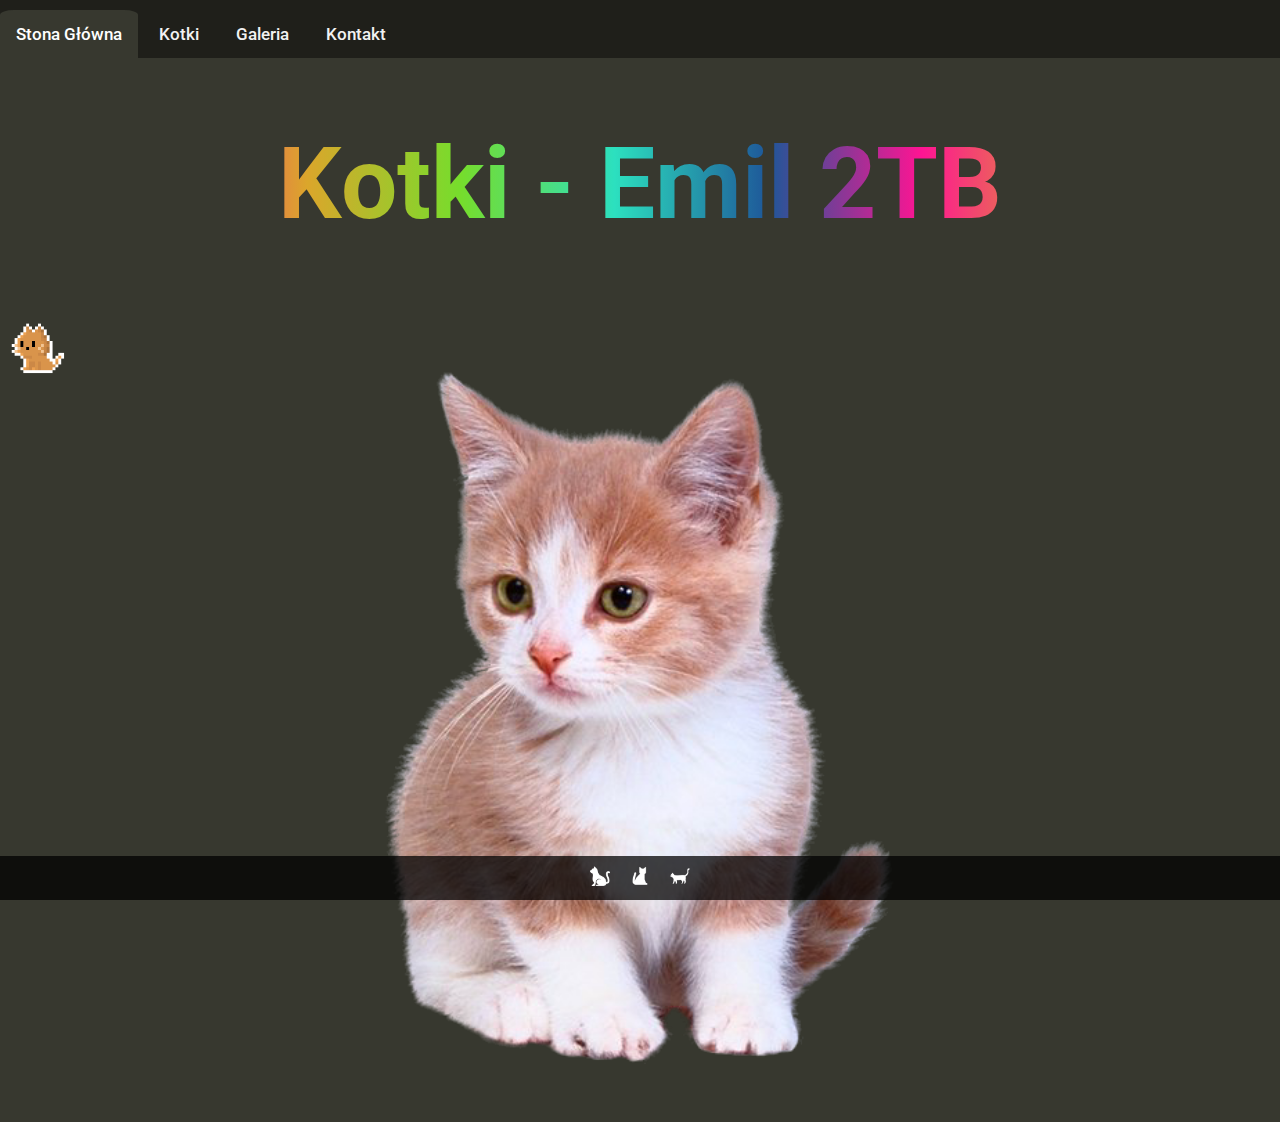
<file: index.html>
<!DOCTYPE html>
<html lang="pl">
<head>
    <meta charset="UTF-8">
    <meta name="viewport" content="width=device-width, initial-scale=1.0">
    <title>Strona Emil IITB</title>
    <link rel="stylesheet" href="index.css">
    <link rel="stylesheet" href="global.css">
</head>
<body>
    <div class="menu">
        <a class="active" href="index.html">Stona Główna</a>
        <a href="kotki.html">Kotki</a>
        <a href="galeria.html">Galeria</a>
        <a href="kontakt.html">Kontakt</a>
    </div>

    <div class="title">
        <h1>Kotki - Emil 2TB</h1>
    </div>

    <div class="mainimg">
        <img src="assets/kicia2.png" style="height: 800px;">
    </div>

    <img id="cursor" src="assets/kursor.gif" alt="Cursor GIF" style="height:70px"> <!-- Add the cursor GIF here -->

    <script>
        const cursor = document.getElementById("cursor");

        document.body.addEventListener("mousemove", (e) => {
            cursor.style.left = e.clientX - cursor.width / 2 + "px";
            cursor.style.top = e.clientY - cursor.height / 2 + "px";
        });
    </script>
    
<footer>
    <div class="footer-icons">
        <a href="https://www.youtube.com/watch?v=y0sF5xhGreA" target="_blank">
            <img src="assets/ikona1.png" alt="Icon 1"style="height: 20px;">
        </a>
        <a href="https://www.youtube.com/watch?v=co47u19cbds" target="_blank">
            <img src="assets/ikona2.png" alt="Icon 2"style="height: 20px;">
        </a>
        <a href="https://www.youtube.com/watch?v=A2lr7C8PKbo" target="_blank">
            <img src="assets/ikona3.png" alt="Icon 3" style="height: 20px;">
        </a>
    </div>
  </footer>
</body>
</html>
</file>
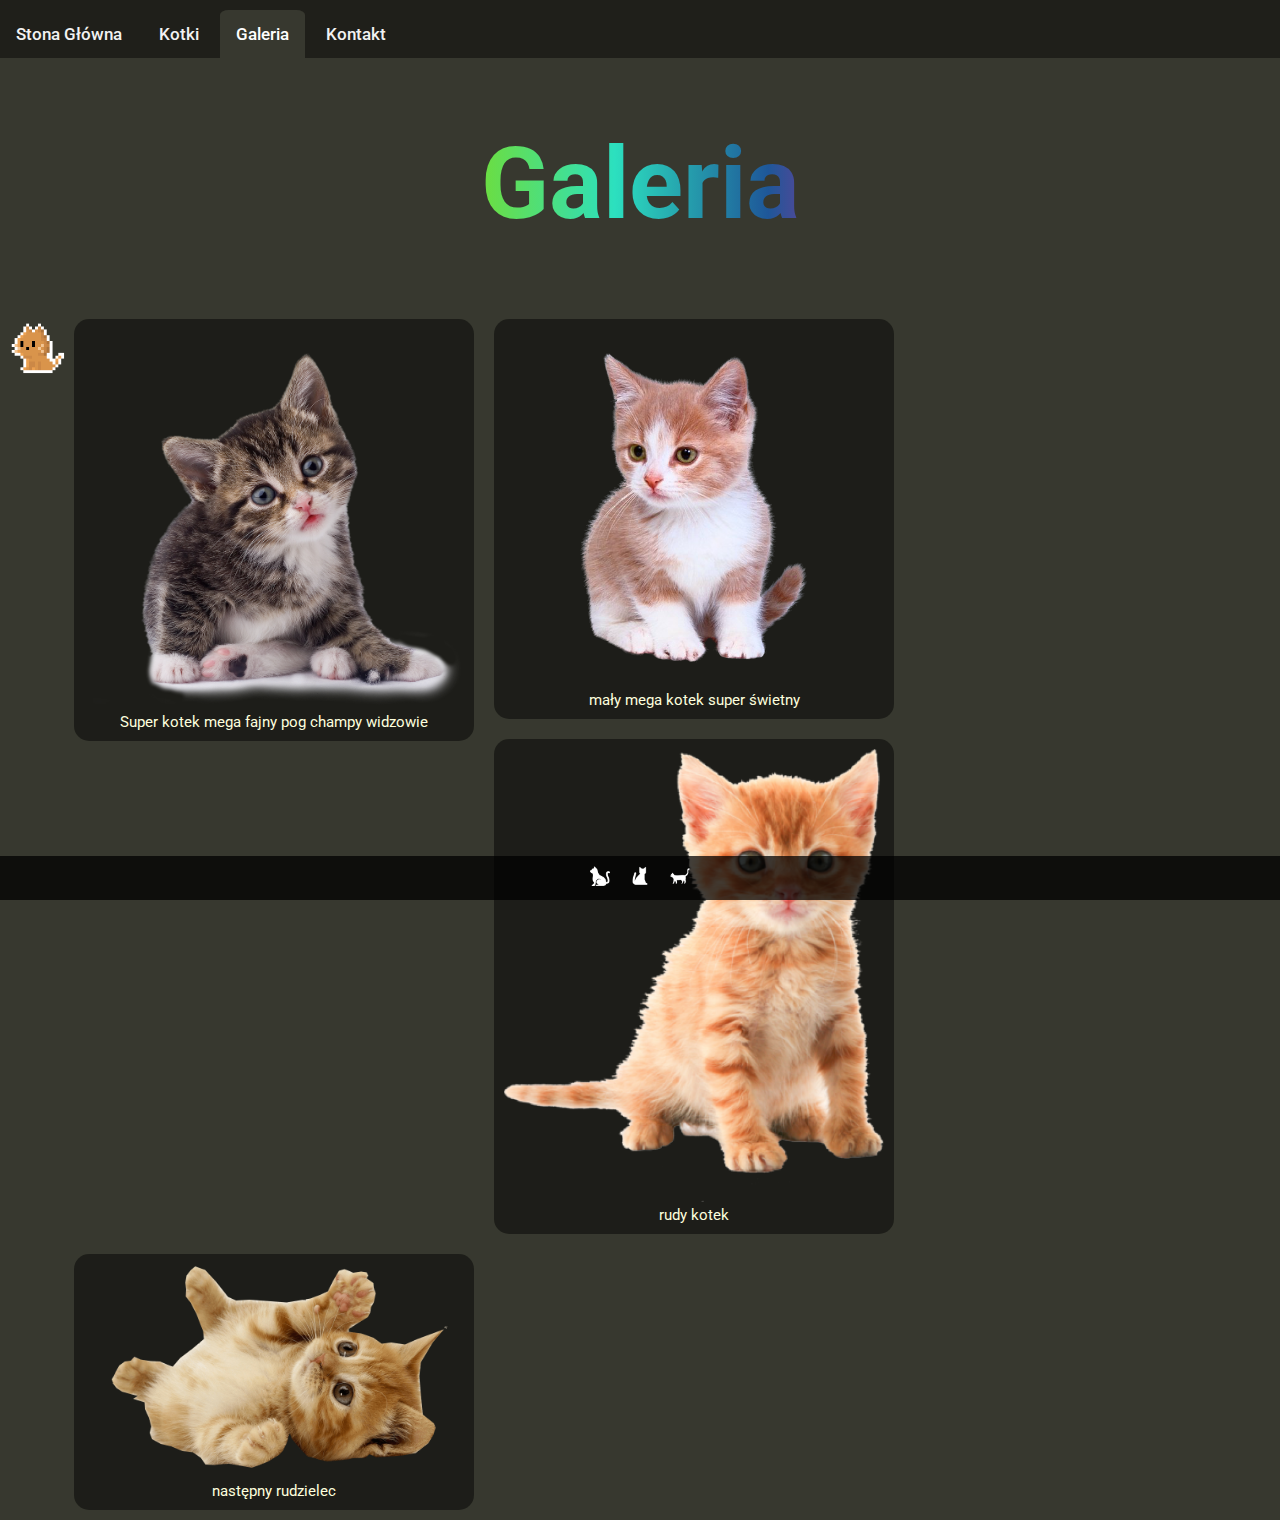
<file: galeria.html>
<!DOCTYPE html>
<html lang="pl">
<head>
    <meta charset="UTF-8">
    <meta name="viewport" content="width=device-width, initial-scale=1.0">
    <title>Strona Emil IITB</title>
    <link rel="stylesheet" href="galeria.css">
    <link rel="stylesheet" href="global.css">
</head>
<body>
    <div class="menu">
        <a href="index.html">Stona Główna</a>
        <a href="kotki.html">Kotki</a>
        <a class="active" href="galeria.html">Galeria</a>
        <a href="kontakt.html">Kontakt</a>
      </div>

      <div class="title">
        <h1>Galeria</h1>
      </div>

      <img id="cursor" src="assets/kursor.gif" alt="Cursor GIF" style="height:70px"> <!-- Add the cursor GIF here -->

      <script>
          const cursor = document.getElementById("cursor");
  
          document.body.addEventListener("mousemove", (e) => {
              cursor.style.left = e.clientX - cursor.width / 2 + "px";
              cursor.style.top = e.clientY - cursor.height / 2 + "px";
          });
      </script>
<div class="galeria-main">
<div class="galeria">
    <a target="_blank" href="assets/kicia1.png">
      <img src="assets/kicia1.png" alt="kicia1" width="600" height="400">
    </a>
    <div class="opis">Super kotek mega fajny pog champy widzowie</div>
  </div>
  
  <div class="galeria">
    <a target="_blank" href="assets/kicia2.png">
      <img src="assets/kicia2.png" alt="kicia2" width="600" height="400">
    </a>
    <div class="opis">mały mega kotek super świetny</div>
  </div>
  
  <div class="galeria">
    <a target="_blank" href="assets/kicia3.png">
      <img src="assets/kicia3.png" alt="kicia3" width="600" height="400">
    </a>
    <div class="opis">rudy kotek</div>
  </div>
  
  <div class="galeria">
    <a target="_blank" href="assets/kicia4.png">
      <img src="assets/kicia4.png" alt="kicia4" width="600" height="400">
    </a>
    <div class="opis">następny rudzielec</div>
  </div>
  </div>

<footer>
    <div class="footer-icons">
        <a href="https://www.youtube.com/watch?v=y0sF5xhGreA" target="_blank">
            <img src="assets/ikona1.png" alt="Icon 1"style="height: 20px;">
        </a>
        <a href="https://www.youtube.com/watch?v=co47u19cbds" target="_blank">
            <img src="assets/ikona2.png" alt="Icon 2"style="height: 20px;">
        </a>
        <a href="https://www.youtube.com/watch?v=A2lr7C8PKbo" target="_blank">
            <img src="assets/ikona3.png" alt="Icon 3" style="height: 20px;">
        </a>
    </div>
  </footer>
</body>
</html>
</file>
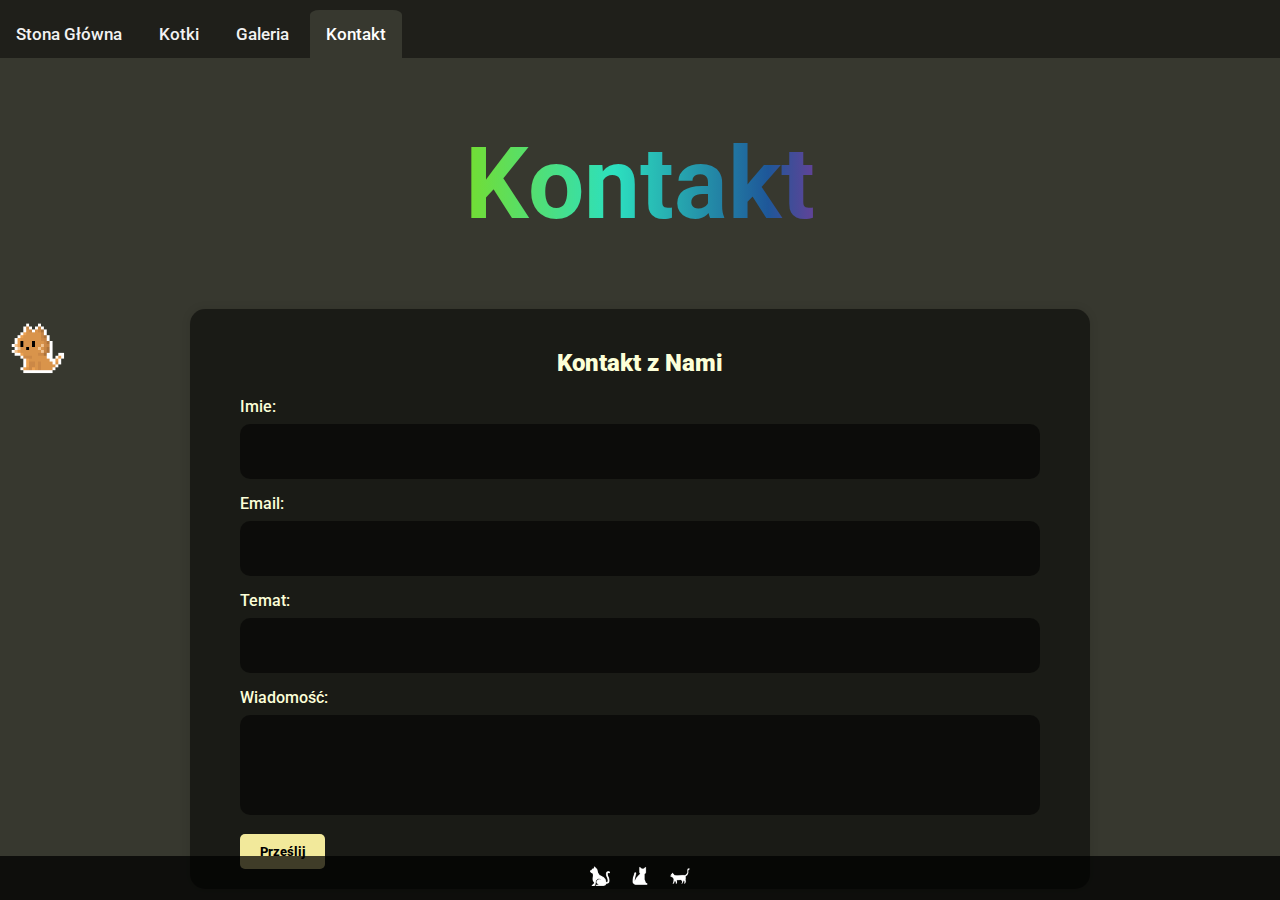
<file: kontakt.html>
<!DOCTYPE html>
<html lang="pl">
<head>
    <meta charset="UTF-8">
    <meta name="viewport" content="width=device-width, initial-scale=1.0">
    <title>Strona Emil IITB</title>
    <link rel="stylesheet" href="kontakt.css">
    <link rel="stylesheet" href="global.css">
</head>
<body>
    <div class="menu">
        <a href="index.html">Stona Główna</a>
        <a href="kotki.html">Kotki</a>
        <a href="galeria.html">Galeria</a>
        <a class="active" href="kontakt.html">Kontakt</a>
      </div>

      <div class="title">
        <h1>Kontakt</h1>
      </div>

      <img id="cursor" src="assets/kursor.gif" alt="Cursor GIF" style="height:70px"> <!-- Add the cursor GIF here -->

      <script>
          const cursor = document.getElementById("cursor");
  
          document.body.addEventListener("mousemove", (e) => {
              cursor.style.left = e.clientX - cursor.width / 2 + "px";
              cursor.style.top = e.clientY - cursor.height / 2 + "px";
          });
      </script>

<div class="kontakt">
  <h2>Kontakt z Nami</h2>
  <form action="#" method="post">
      <label for="name">Imie:</label>
      <input type="text" id="imie" name="imie" required>

      <label for="email">Email:</label>
      <input type="email" id="email" name="email" required>

      <label for="subject">Temat:</label>
      <input type="text" id="temat" name="temat" required>

      <label for="message">Wiadomość:</label>
      <textarea id="wiadomosc" name="wiadomosc" rows="4" required></textarea>

      <button type="submit">Prześlij</button>
  </form>
</div>

<footer>
  <div class="footer-icons">
      <a href="https://www.youtube.com/watch?v=y0sF5xhGreA" target="_blank">
          <img src="assets/ikona1.png" alt="Icon 1"style="height: 20px;">
      </a>
      <a href="https://www.youtube.com/watch?v=co47u19cbds" target="_blank">
          <img src="assets/ikona2.png" alt="Icon 2"style="height: 20px;">
      </a>
      <a href="https://www.youtube.com/watch?v=A2lr7C8PKbo" target="_blank">
          <img src="assets/ikona3.png" alt="Icon 3" style="height: 20px;">
      </a>
  </div>
</footer>
</body>
</html>
</file>
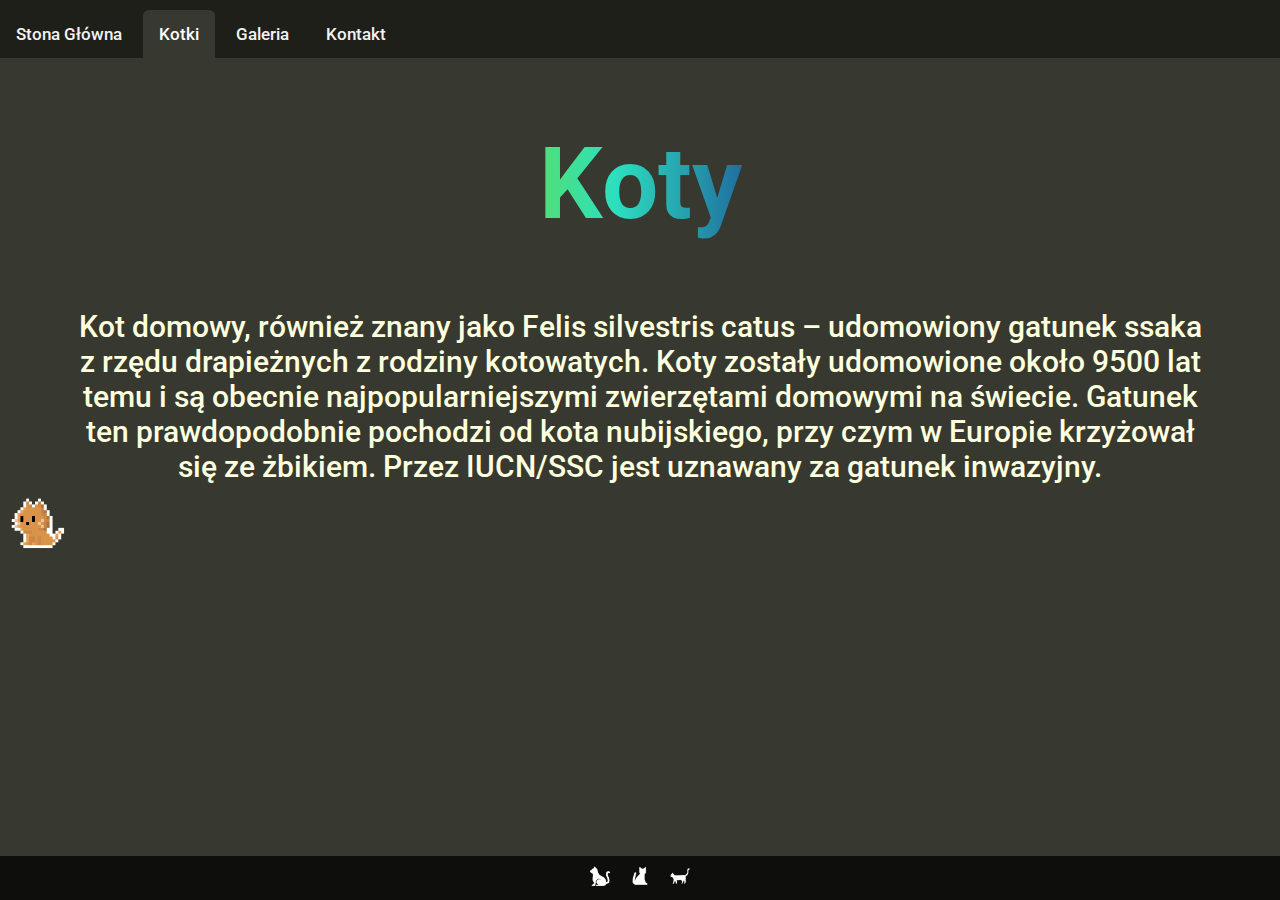
<file: kotki.html>
<!DOCTYPE html>
<html lang="pl">
<head>
    <meta charset="UTF-8">
    <meta name="viewport" content="width=device-width, initial-scale=1.0">
    <title>Strona Emil IITB</title>
    <link rel="stylesheet" href="kotki.css">
    <link rel="stylesheet" href="global.css">
</head>
<body>
    <div class="menu">
        <a href="index.html">Stona Główna</a>
        <a class="active" href="kotki.html">Kotki</a>
        <a href="galeria.html">Galeria</a>
        <a href="kontakt.html">Kontakt</a>
      </div>

      <div class="title">
        <h1>Koty</h1>
      </div>

      <p class="opis">Kot domowy, również znany jako Felis silvestris catus – udomowiony gatunek ssaka z rzędu drapieżnych z rodziny kotowatych. Koty zostały udomowione około 9500 lat temu i są obecnie najpopularniejszymi zwierzętami domowymi na świecie. Gatunek ten prawdopodobnie pochodzi od kota nubijskiego, przy czym w Europie krzyżował się ze żbikiem. Przez IUCN/SSC jest uznawany za gatunek inwazyjny.</p>

      <img id="cursor" src="assets/kursor.gif" alt="Cursor GIF" style="height:70px"> <!-- Add the cursor GIF here -->

      <script>
          const cursor = document.getElementById("cursor");
  
          document.body.addEventListener("mousemove", (e) => {
              cursor.style.left = e.clientX - cursor.width / 2 + "px";
              cursor.style.top = e.clientY - cursor.height / 2 + "px";
          });
      </script>

<footer>
    <div class="footer-icons">
        <a href="https://www.youtube.com/watch?v=y0sF5xhGreA" target="_blank">
            <img src="assets/ikona1.png" alt="Icon 1"style="height: 20px;">
        </a>
        <a href="https://www.youtube.com/watch?v=co47u19cbds" target="_blank">
            <img src="assets/ikona2.png" alt="Icon 2"style="height: 20px;">
        </a>
        <a href="https://www.youtube.com/watch?v=A2lr7C8PKbo" target="_blank">
            <img src="assets/ikona3.png" alt="Icon 3" style="height: 20px;">
        </a>
    </div>
  </footer>
</body>
</html>
</file>
<file: index.css>
@import url('https://fonts.googleapis.com/css2?family=Roboto:wght@400;500;900&display=swap');

  .mainimg {
    margin: 0;
  position: absolute;
  top: 80%;
  left: 50%;
  transform: translate(-50%, -50%);
  }
</file>
<file: global.css>
@import url('https://fonts.googleapis.com/css2?family=Roboto:wght@400;500;900&display=swap');

body {
    padding:0;
    margin:0;
    background-color: #37382f;
}

html {
  overflow: hidden;
}

.menu {
    background-color: #0000006e;
    overflow: hidden;
  }

  .menu a {
    margin-right: 5px;
    margin-top: 10px;
    border-radius: 10% 10% 0 0;
    font-family: 'Roboto', sans-serif;
    font-weight: 500;
    float: left;
    color: #f2f2f2;
    text-align: center;
    padding: 14px 16px;
    text-decoration: none;
    font-size: 17px;
    transition: 0.5s;
  }
  
  .menu a:hover {
    background-color: #6d6d6d;
    color: black;
  }
  
  .menu a.active {
    background-color: #37382f;
    color: white;
  }
  
  #cursor {
    position: absolute;
    pointer-events: none;
}

.title{
  font-size: 50px;
  font-family: 'Roboto', sans-serif;
  font-weight: 900;
  text-align: center;
  margin-top: 60px;
  color:transparent;
  background: linear-gradient(270deg,#1e5799,#2ce0bf,#76dd2c,#dba62b,#ff1493,#1e5799);
  animation:rainbow 64s linear infinite;
  background-size: 60% 100%;
  -webkit-background-clip:text;
  text-align: center;
}

@keyframes rainbow{
  0%{background-position-x:0}
  to{background-position-x:10240px}
}

       footer {
        position: fixed;
        bottom: 0;
        left: 0;
        width: 100%;
        background-color: #000000bd; /* Change to your desired background color */
        color: white; /* Change to your desired text color */
        text-align: center;
        padding: 5px 0;
    }

    /* Style the footer icons */
    .footer-icons {
        display: flex;
        justify-content: center;
        padding: 5px 0; /* Add some padding for spacing */
    }

    .footer-icons a {
        margin: 0 10px; /* Adjust the spacing between icons */
        filter: invert(1); /* Change to your desired icon color */
        text-decoration: none;
        transition: 0.5s;
    }

    /* Style the footer icons on hover */
    .footer-icons a:hover {
        color: #505050; /* Change to your desired hover color */
    }
</file>
<file: galeria.css>
@import url('https://fonts.googleapis.com/css2?family=Roboto:wght@400;500;900&display=swap');

.galeria-main {
    margin: 0 auto; /* Center horizontally */
    width: 90%; /* You can adjust the width as needed */
}

.galeria {
    margin: 10px;
    background-color: #00000077;
    width: 400px;
    float: left;
    padding: 10px;
    border-radius: 15px;
    transition: 0.5s;
  }
  
 .galeria:hover {
    background-color: rgba(104, 104, 104, 0.473);
  }
  
  .galeria img {
    width: 100%;
    height: auto;
  }
  
  .opis {
    font-family: 'Roboto', sans-serif;
    font-weight: 400;
    color:#fdffde;
    font-size: 15px;
    text-align: center;
  }

  * {
    box-sizing: border-box;
  }
  
  @media only screen and (max-width: 900px) {
    .responsive {
      width: 49.99999%;
      margin: 6px 0;
    }
  }
  
  @media only screen and (max-width: 600px) {
    .responsive {
      width: 100%;
    }
  }
  
  .clearfix:after {
    content: "";
    display: table;
    clear: both;
  }
</file>
<file: kontakt.css>
@import url('https://fonts.googleapis.com/css2?family=Roboto:wght@400;500;900&display=swap');

        .kontakt {
            max-width: 800px;
            margin: 0 auto;
            padding: 20px 50px 20px 50px;
            background-color: #00000083;
            border-radius: 15px;
            box-shadow: 0 0 10px rgba(0, 0, 0, 0.1);

        }


        .kontakt h2 {
            font-size: 24px;
            margin-bottom: 20px;
            text-align: center;
            color: rgb(252, 255, 216);
            font-family: 'Roboto', sans-serif;
            font-weight: 900;
        }

        .kontakt label {
            display: block;
            margin-bottom: 8px;
            font-family: 'Roboto', sans-serif;
            font-weight: 500;
            color: rgb(252, 255, 216);
        }

        .kontakt input[type="text"],
        .kontakt input[type="email"],
        .kontakt textarea {
            background-color: rgba(0, 0, 0, 0.527);
            width: 95%;
            padding: 20px;
            margin-bottom: 15px;
            border-radius: 10px;
            outline: none;
            border-style:solid;
            border:none;
            color: rgb(252, 255, 216);
            font-family: 'Roboto', sans-serif;
            font-weight: 400;
            
        }

        .kontakt textarea {
            height: 60px;
	    resize: none;
        }

        .kontakt button[type="submit"] {
            background-color: #fff6a3f1;
            color: rgb(0, 0, 0);
            padding: 10px 20px;
            border: none;
            border-radius: 5px;
            cursor: pointer;
            transition: 0.5s;
            font-family: 'Roboto', sans-serif;
            font-weight: 800;

        }

        .kontakt button[type="submit"]:hover {
            background-color: #fffb1f;
        }
</file>
<file: kotki.css>
@import url('https://fonts.googleapis.com/css2?family=Roboto:wght@400;500;900&display=swap');

.opis {
    font-family: 'Roboto', sans-serif;
    font-weight: 500;
    color:#fdffde;
    font-size: 30px;
    text-align: center;
    margin: 0 70px 0 70px;
}
</file>
